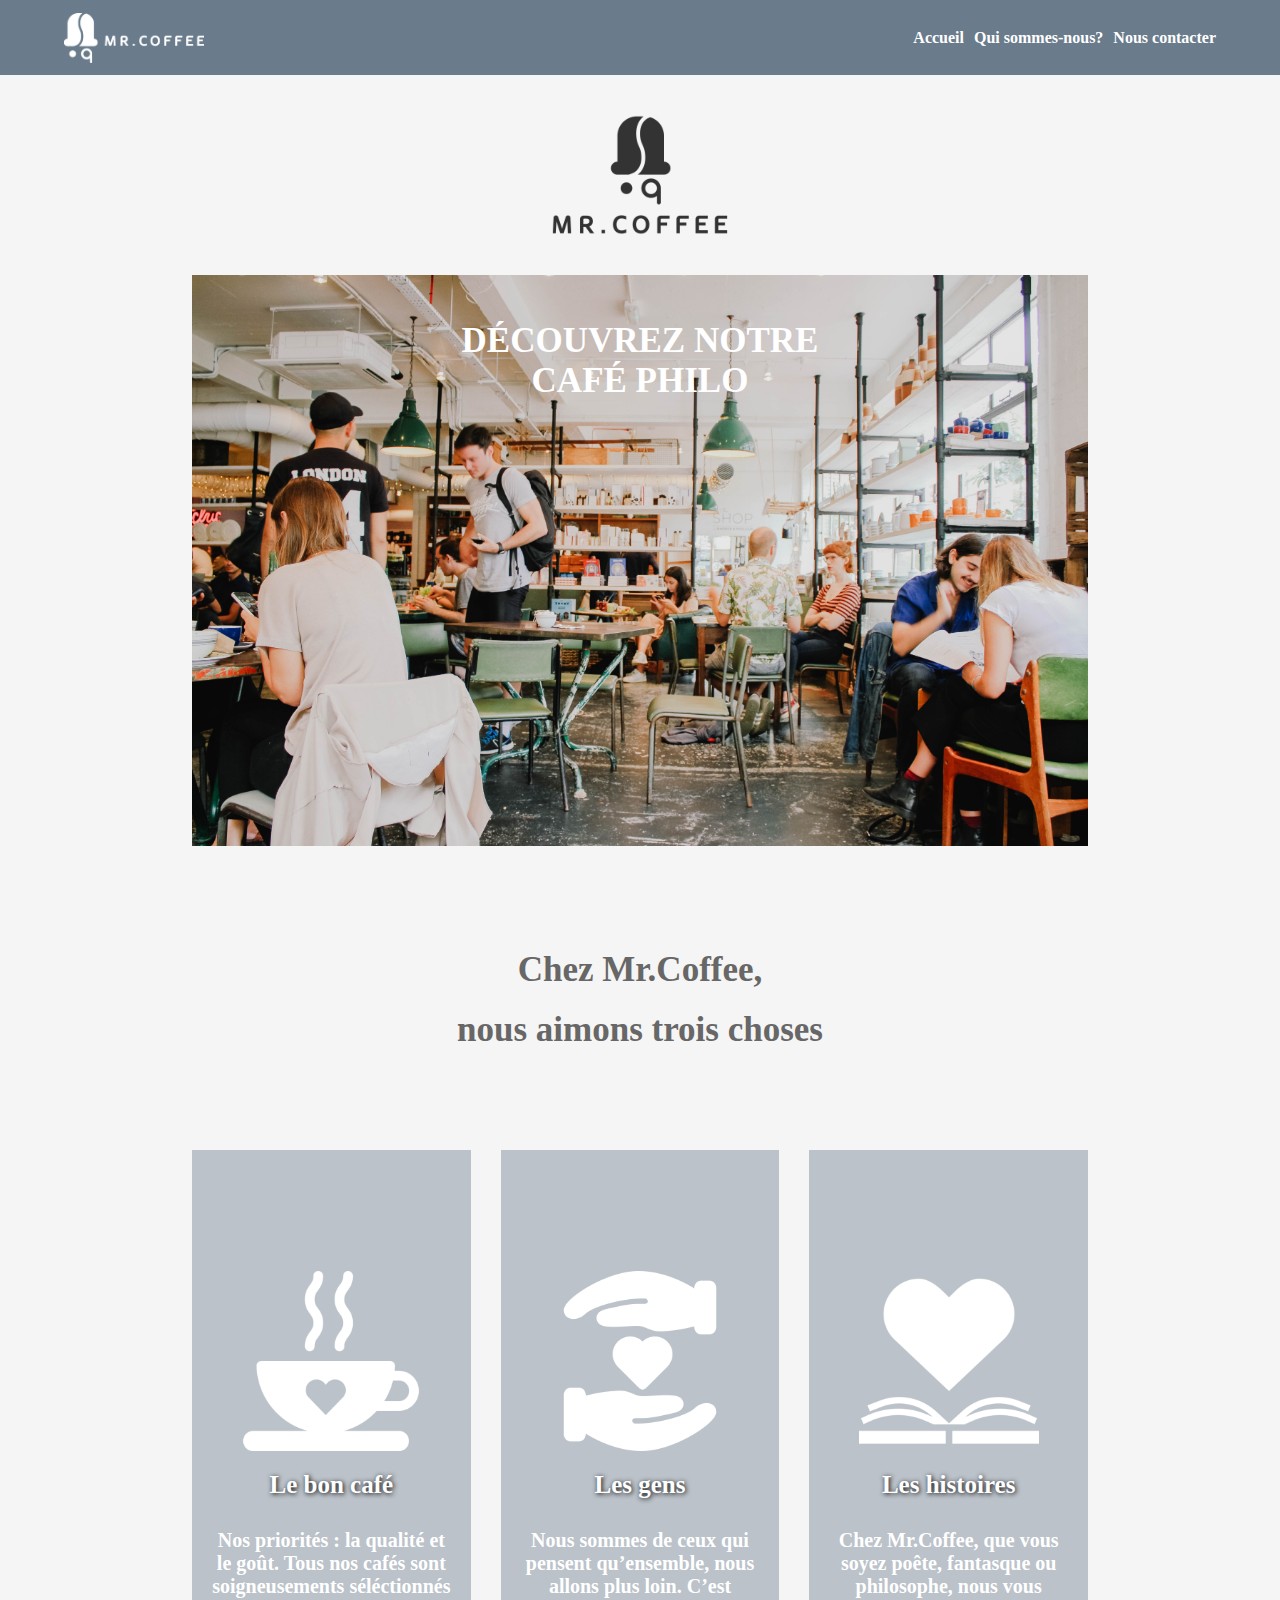
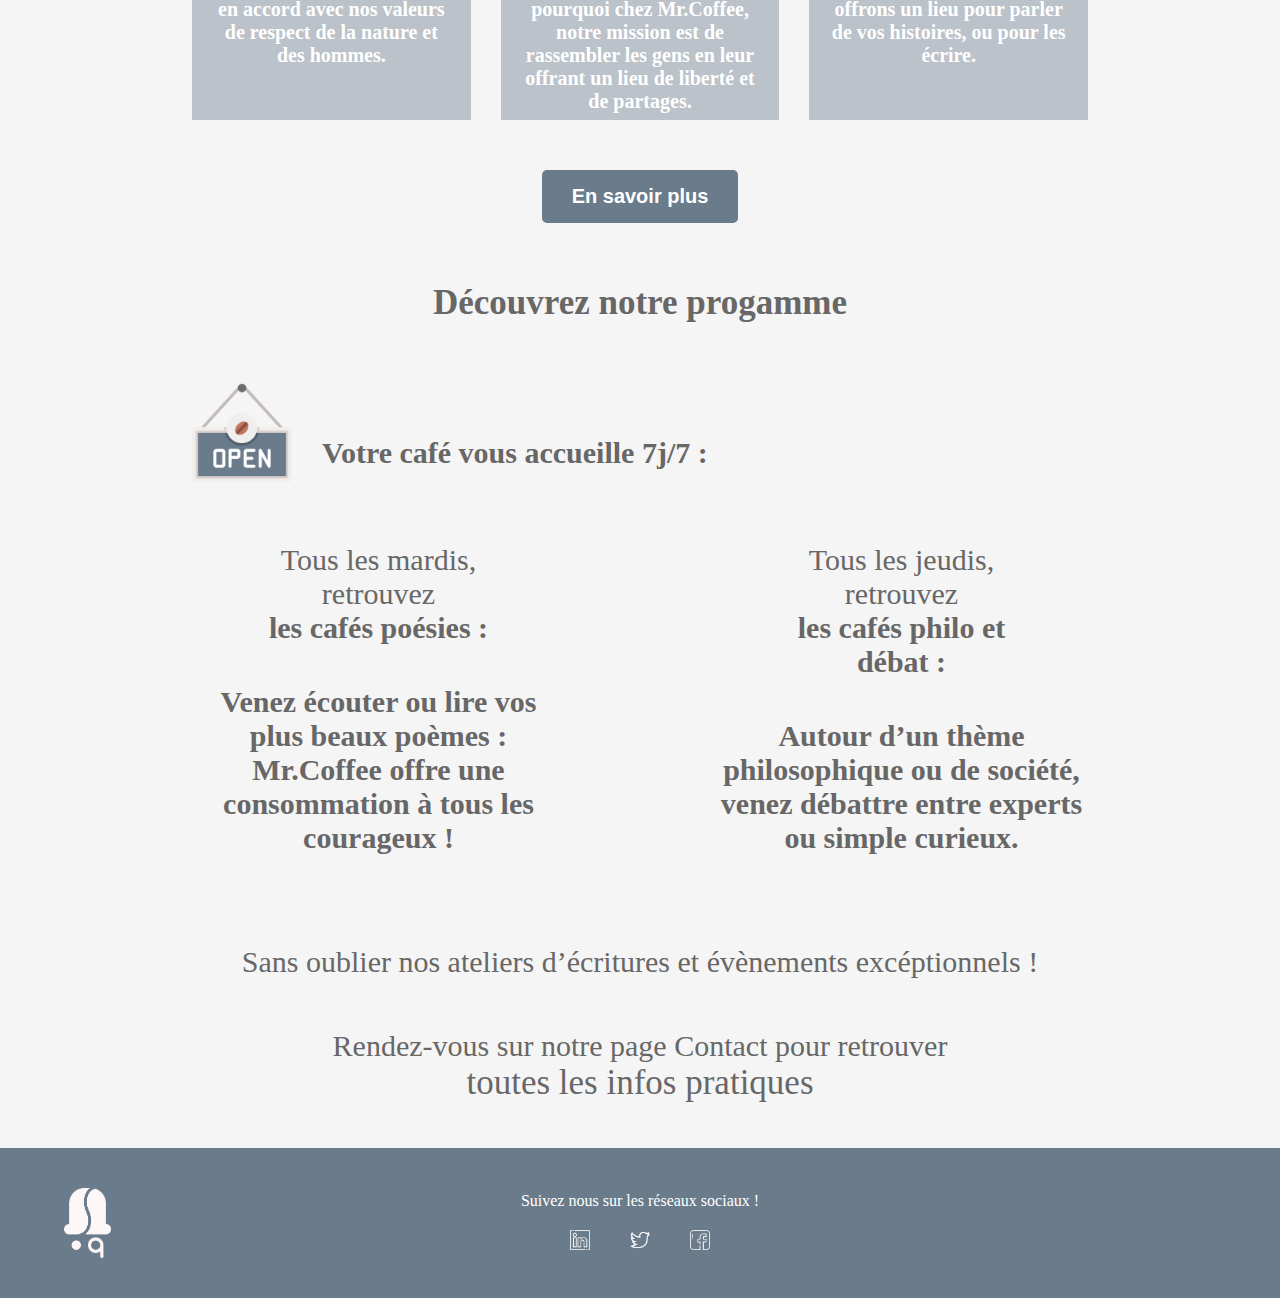
<file: www/index.html>
<!DOCTYPE html>
<html lang="en">
  <head>
    <meta charset="UTF-8" />
    <meta http-equiv="X-UA-Compatible" content="IE=edge" />
    <meta name="viewport" content="width=device-width, initial-scale=1.0" />
    <link rel="stylesheet" type="text/css" href="application.css" />
    <title>Mr. Coffee</title>
  </head>
  <body>
    <header>
      <div id="site-header">
        <div class="padding__left"></div>
        <div class="full__image__logo__white">
          <img
            id="full__logo__white"
            src="assets/full_logo_white.png"
            alt="logo "
          />
          <div class="padding__right"></div>
        </div>
        <nav>
          <ul>
            <li class="nav__item">
              <a href="/about.html"><h6>Accueil</h6> </a>
            </li>
            <li class="nav__item">
              <a href="/index.html"><h6>Qui sommes-nous?</h6></a>
            </li>
            <li class="nav__item">
              <a href="/contact.html"><h6>Nous contacter</h6></a>
            </li>
          </ul>
        </nav>
        <div class="padding__right"></div>
      </div>
    </header>
    <main>
      <figure>
        <div class="wrapper">
          <div class="padding__left__main"></div>
          <div id="full__image__logo__dark">
            <img
              id="full__logo__dark"
              src="assets/logo_mrcoffee.png"
              alt="logo main"
            />
          </div>
          <div class="padding__right__main"></div>
        </div>
      </figure>
      <figure>
        <div class="wrapper">
          <div class="padding__left__main"></div>
          <div id="center__image__column__img__restaurant">
            <img
              class="center__image__column__img"
              src="assets/mr_coffee_salle.jpg"
              alt="carde contact"
            />
            <div id="main__text">DÉCOUVREZ NOTRE CAFÉ PHILO</div>
          </div>
          <div class="padding__right__main"></div>
        </div>
      </figure>
      <section>
        <div class="wrapper">
          <div class="padding__left__main"></div>
          <div id="main__big__text">
            <div class="big__text"><h2>Chez Mr.Coffee,</h2></div>
            <div class="big__text"><h2>nous aimons trois choses</h2></div>
          </div>
          <div class="padding__right__main"></div>
        </div>
        <div class="wrapper">
          <div class="padding__left__main"></div>
          <div id="cards">
            <div class="card">
              <img
                class="icon"
                src="assets/icon_cafe.png"
                alt="Le bon café"
              />
              <div class="card__title"><h4>Le bon café</h4></div>
              <div class="card__text">
                <h5>
                  Nos priorités : la qualité et le goût. Tous nos cafés sont
                  soigneusements séléctionnés en accord avec nos valeurs de
                  respect de la nature et des hommes.
                </h5>
              </div>
            </div>
            <div class="card">
              <img
                class="icon"
                src="assets/icon_gens.png"
                alt="Les gens"
              />
              <div class="card__title"><h4>Les gens</h4></div>
              <div class="card__text">
                <h5>
                  Nous sommes de ceux qui pensent qu’ensemble, nous allons plus
                  loin. C’est pourquoi chez Mr.Coffee, notre mission est de
                  rassembler les gens en leur offrant un lieu de liberté et de
                  partages.
                </h5>
              </div>
            </div>
            <div class="card">
              <img
                class="icon"
                src="assets/icon_histoires.png"
                alt="Les histoires"
              />
              <div class="card__title"><h4>Les histoires</h4></div>
              <div class="card__text">
                <h5>
                  Chez Mr.Coffee, que vous soyez poête, fantasque ou philosophe,
                  nous vous offrons un lieu pour parler de vos histoires, ou
                  pour les écrire.
                </h5>
              </div>
            </div>
          </div>
          <div class="padding__right__main"></div>
        </div>
        <div class="wrapper">
          <div class="padding__left__main"></div>
          <div id="center__button">
            <button>En savoir plus</button>
          </div>

          <div class="padding__right__main"></div>
        </div>
      </section>
      <section>
        <div class="wrapper">
          <div class="padding__left__main"></div>
          <div id="main__big__text__one__row">
            <div class="big__text"><h2>Découvrez notre progamme</h2></div>
          </div>
          <div class="padding__right__main"></div>
        </div>
        <div class="wrapper">
          <div class="padding__left__main"></div>
          <div id="icon__open__with__bold__text">
            <img id="icon__open" src="assets/icon_open.png" alt="icon open" />
            <div id="bold__text__next__open__icon">
              <h3>Votre café vous accueille 7j/7 :</h3>
            </div>
          </div>
          <div class="padding__right__main"></div>
        </div>
        <article>
          <div class="wrapper">
            <div class="padding__left__main"></div>
            <div id="text__with__two__columns">
              <div class="text__column">
                <div class="text__front"><h3>Tous les mardis,</h3></div>
                <div class="text__first">
                  <h3>retrouvez</h3>
                  <span>les cafés poésies :</span>
                </div>

                <div class="text__second">
                  <h3>
                    Venez écouter ou lire vos plus beaux poèmes : Mr.Coffee
                    offre une consommation à tous les courageux !
                  </h3>
                </div>
              </div>
              <div class="text__column">
                <div class="text__front"><h3>Tous les jeudis,</h3></div>
                <div class="text__first">
                  <h3>retrouvez</h3>
                  <span>les cafés philo et débat :</span>
                </div>

                <div class="text__second">
                  <h3>
                    Autour d’un thème philosophique ou de société, venez
                    débattre entre experts ou simple curieux.
                  </h3>
                </div>
              </div>
            </div>
            <div class="padding__right__main"></div>
          </div>
        </article>
        <article>
          <div class="wrapper">
            <div class="padding__left__main"></div>
            <div id="center__tekst">
              <div id="center__first__text">
                <h3>
                  Sans oublier nos ateliers d’écritures et évènements
                  excéptionnels !
                </h3>
              </div>
              <div id="center__second__text">
                <h3>Rendez-vous sur notre page Contact pour retrouver</h3>
              </div>
              <div id="center__third__text">
                <h2>toutes les infos pratiques</h2>
              </div>
            </div>
            <div class="padding__right__main"></div>
          </div>
        </article>
      </section>
    </main>
    <footer>
      <div id="site-footer">
        <div class="padding__left"></div>

        <div class="full__image__logo__white">
          <img id="full__logo__blanc" src="assets/logo_blanc.png" alt="logo" />
        </div>
        <div id="footer__wrapper">
          <div id="footer__wrapper__text">
            <h6>Suivez nous sur les réseaux sociaux !</h6>
          </div>
          <div id="footer__wrapper__icons">
            <ul>
              <li class="footer_social_icon">
                <a href="https://www.linkedin.com/"
                  ><img
                    class="social__icon"
                    src="assets/logo_linkedin.png"
                    alt="logo linkedin"
                /></a>
              </li>
              <li class="footer_social_icon">
                <a href="https://twitter.com/"
                  ><img
                    class="social__icon"
                    src="assets/logo_twitter.png"
                    alt="logo twitter"
                /></a>
              </li>
              <li class="footer_social_icon">
                <a href="https://www.facebook.com/"
                  ><img
                    class="social__icon"
                    src="assets/logo_facebook.png"
                    alt="logo facebook"
                /></a>
              </li>
            </ul>
          </div>
        </div>
        <div class="padding__right"></div>
      </div>
    </footer>
  </body>
</html>
</file>
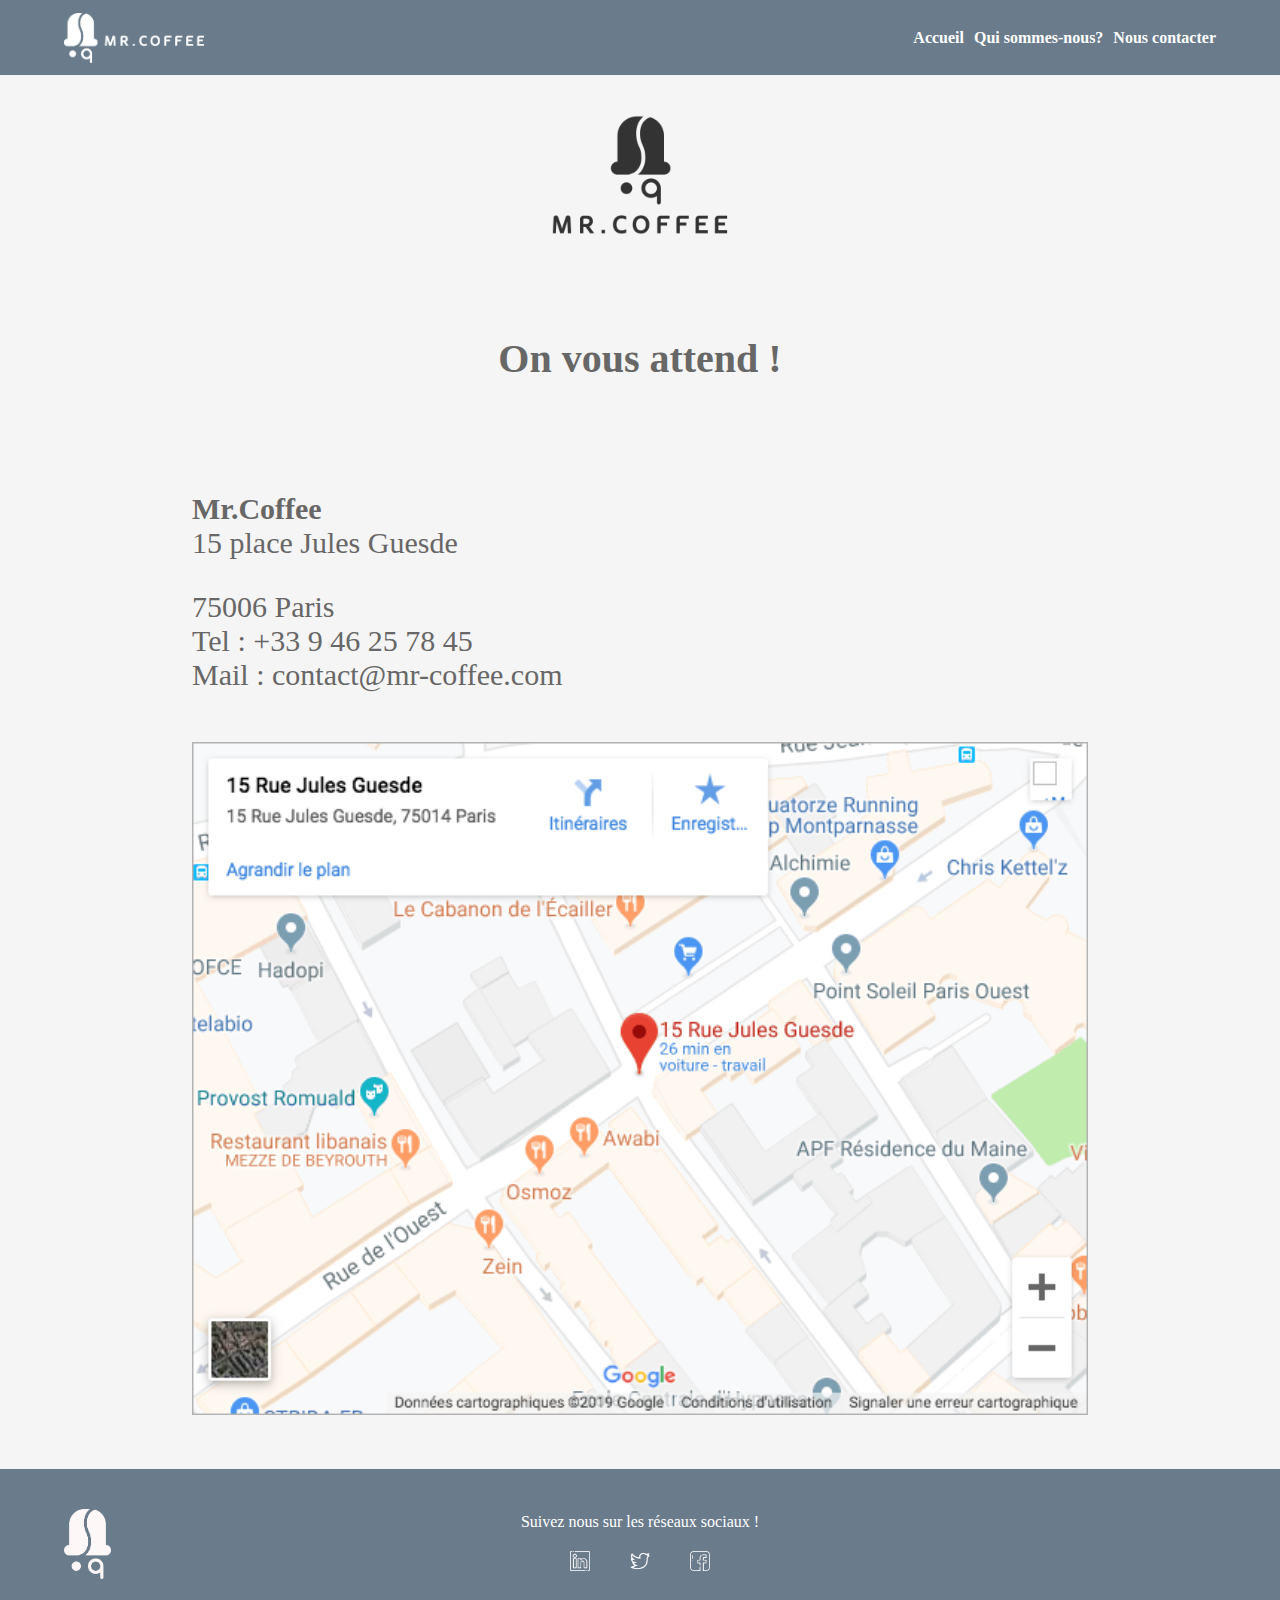
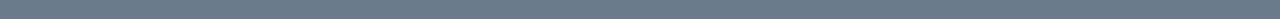
<file: www/contact.html>
<!DOCTYPE html>
<html lang="en">
  <head>
    <meta charset="UTF-8" />
    <meta http-equiv="X-UA-Compatible" content="IE=edge" />
    <meta name="viewport" content="width=device-width, initial-scale=1.0" />
    <link rel="stylesheet" type="text/css" href="application.css" />
    <title>Mr. Coffee</title>
  </head>
  <body>
    <header>
      <div id="site-header">
        <div class="padding__left"></div>
        <div class="full__image__logo__white">
          <img
            id="full__logo__white"
            src="assets/full_logo_white.png"
            alt="logo"
          />
        </div>
        <nav>
          <ul>
            <li class="nav__item">
              <a href="/about.html"><h6>Accueil</h6> </a>
            </li>
            <li class="nav__item">
              <a href="/index.html"><h6>Qui sommes-nous?</h6></a>
            </li>
            <li class="nav__item">
              <a href="/contact.html"><h6>Nous contacter</h6></a>
            </li>
          </ul>
        </nav>
        <div class="padding__right"></div>
      </div>
    </header>
    <main>
      <figure>
        <div class="wrapper">
          <div class="padding__left__main"></div>
          <div id="full__image__logo__dark">
            <img
              id="full__logo__dark"
              src="assets/logo_mrcoffee.png"
              alt="logo main"
            />
          </div>
          <div class="padding__right__main"></div>
        </div>
      </figure>
      <section>
        <div class="wrapper">
          <div class="padding__left__main"></div>
          <div id="main__big__text__one__row__contact">
            <div class="big__text">
              <h1> On vous attend !</h1>
            </div>
          </div>
          <div class="padding__right__main"></div>
        </div>
        <div class="wrapper">
          <div class="padding__left__main"></div>
          <div id="contact_one_column">
            <div id="bold__text__contact">
              <h3>Mr.Coffee</h3>
            </div>
            <div class="text__contact">
              <h3>15 place Jules Guesde</h3>
            </div>
            <div class="text__contact">
              <h3>75006 Paris</h3>
            </div>
            <div class="text__contact">
              <h3>Tel : +33 9 46 25 78 45</h3>
            </div>
            <div class="text__contact">
              <h3>Mail : contact@mr-coffee.com</h3>
            </div>
          </div>
          <div class="padding__right__main"></div>
        </div>

        <figure>
          <div class="wrapper">
            <div class="padding__left__main"></div>
            <div id="center__image__column">
              <img
                class="center__image__column__img"
                src="assets/carte_contact.png"
                alt="carde contact"
              />
            </div>
            <div class="padding__right__main"></div>
          </div>
        </figure>
      </section>
    </main>

    <footer>
      <div id="site-footer">
        <div class="padding__left"></div>

        <div class="full__image__logo__white">
          <img id="full__logo__blanc" src="assets/logo_blanc.png" alt="logo" />
        </div>
        <div id="footer__wrapper">
          <div id="footer__wrapper__text">
            <h6>Suivez nous sur les réseaux sociaux !</h6>
          </div>
          <div id="footer__wrapper__icons">
            <ul>
              <li class="footer_social_icon">
                <a href="https://www.linkedin.com/"
                  ><img
                    class="social__icon"
                    src="assets/logo_linkedin.png"
                    alt="logo linkedin"
                /></a>
              </li>
              <li class="footer_social_icon">
                <a href="https://twitter.com/"
                  ><img
                    class="social__icon"
                    src="assets/logo_twitter.png"
                    alt="logo twitter"
                /></a>
              </li>
              <li class="footer_social_icon">
                <a href="https://www.facebook.com/"
                  ><img
                    class="social__icon"
                    src="assets/logo_facebook.png"
                    alt="logo facebook"
                /></a>
              </li>
            </ul>
          </div>
        </div>
        <div class="padding__right"></div>
      </div>
    </footer>
  </body>
</html>
</file>
<file: www/application.css>
*,
*::before,
*::after {
  padding: 0;
  margin: 0;
  box-sizing: border-box;
}

:root {
  --text: #686767;
  --basicWhite: #fff;
  --backgroundMain: #f5f5f5;
  --backgroundHeaderFooter: #6a7b8b;
  --backgroundCard:#bbc2c9;
}

h1 {
  font-size: 40px;
  color: var(--text);
  font-weight: inherit;
}

h2 {
  font-size: 35px;
  font-weight: inherit;
}

h3 {
  font-size: 30px;
  color: var(--text);
  font-weight: inherit;
}

h4 {
  font-size: 25px;
  color: var(--basicWhite);
  font-weight: inherit;
}

h5 {
  font-size: 20px;
  color: var(--basicWhite);
  font-weight: inherit;
}

h6 {
  font-size: 16px;
  color: var(--basicWhite);
  font-weight: inherit;
}

span {
  font-size: 30px;
  color: var(--text);
  font-weight: bold;
}

@media screen and (max-width: 767px) {
  h1 {
    font-size: 30px;
    color: var(--text);
    font-weight: inherit;
  }

  h2 {
    font-size: 28px;
    font-weight: inherit;
  }

  h3 {
    font-size: 25px;
    color: var(--text);
    font-weight: inherit;
  }

  h4 {
    font-size: 20px;
    color: var(--basicWhite);
    font-weight: inherit;
  }

  h5 {
    font-size: 18px;
    color: var(--basicWhite);
    font-weight: inherit;
  }

  h6 {
    color: var(--basicWhite);
    font-size: 12px;
    font-weight: inherit;
  }

  span {
      font-size: 25px;
  }
}

/* header */
header {
  height: 75px;
  width: 100%;
  background-color: var(--backgroundHeaderFooter);
}

#site-header {
  height: 100%;
  width: 100%;
  display: grid;
  grid-template-columns: 5% 20% 70% 5%;
}

.full__image__logo__white {
  display: flex;
  justify-content: flex-start;
  align-items: center;
}

.nav__item {
  list-style: none;
  padding-left: 10px;
}

#full__logo__white {
  height: 50px;
}

ul {
  display: flex;
  align-items: center;
  justify-content: flex-end;
  height: 100%;
}

ul a {
  font-weight: bold;
  text-decoration: none;
}

@media screen and (max-width: 767px) {
  ul {
    margin-top: 20px;
  }
  #nav__wrapper {
    padding-top: 50px;
  }
}

/* main */

main {
  background: var(--backgroundMain);
}

.wrapper {
  height: 100%;
  width: 100%;
  display: grid;
  grid-template-columns: 15% 70% 15%;
}

#full__image__logo__dark {
  display: flex;
  justify-content: center;
  align-items: center;
  width: auto;
}

#full__logo__dark {
  height: 200px;
  display: flex;
}

#main__text {
  color: var(--basicWhite);
  display: flex;
  justify-content: center;
  font-weight: bold;
  position: absolute;
  top: 15%;
  left: 50%;
  transform: translate(-50%, -50%);
  text-align: center;
  font-size: 35px;
}

#center__image__column__img__restaurant {
  position: relative;
}

#main__big__text {
  display: flex;
  justify-content: center;
  align-items: center;
  height: 300px;
  flex-direction: column;
}

.big__text {
  color: var(--text);
  font-weight: bold;
  padding: 10px;
}

#cards {
  height: 100%;
  width: 100%;
  display: grid;
  grid-template-columns: auto auto auto;
  column-gap: 30px;
}

.card {
  background-color: var(--backgroundCard);
  height: 570px;
  display: flex;
  flex-direction: column;
  justify-content: center;
  text-align: center;
  align-items: center;
  color: var(--basicWhite);
}

@media screen and (max-width: 1200px) {
  #cards {
    display: flex;
    flex-direction: column;
    justify-content: center;
    align-items: center;
  }
  .card {
    height: 400px;
    margin-bottom: 30px;
  }

  #main__text {
    top: 24%;
    font-size: 20px;
  }
}

@media screen and (max-width: 767px) {
  .card {
    height: 550px;
    margin-bottom: 30px;
  }
}

.icon {
  padding-bottom: 20px;
  height: 200px;
}

.card__title {
  padding-left: 20px;
  padding-right: 20px;
  font-weight: bold;
  text-shadow: 1px 1px 5px black;
}

.card__text {
  height: 100px;
  padding-left: 20px;
  padding-right: 20px;
  padding-top: 30px;
  font-weight: bold;
}

#center__button {
  display: flex;
  justify-content: center;
  align-items: center;
  padding: 50px 0;
}

button {
  background-color: var(--backgroundHeaderFooter);
  color: var(--basicWhite);
  border: none;
  border-radius: 5px;
  font-size: 20px;
  font-weight: bold;
  padding: 15px 30px;
}

#main__big__text__one__row {
  display: flex;
  justify-content: center;
  align-items: center;
  padding: 0 20px 50px 20px;
}

#icon__open__with__bold__text {
  display: flex;
  justify-content: flex-start;
  align-items: center;
}
#icon__open {
  height: 100px;
}

#bold__text__next__open__icon h3 {
  font-weight: bold;
  margin-left: 30px;
  padding-top: 40px;
}

#text__with__two__columns {
  height: 100%;
  width: 100%;
  display: grid;
  grid-template-columns: auto auto;
  column-gap: 150px;
}

.text__column {
  display: flex;
  justify-content: center;
  align-items: center;
  flex-direction: column;
  text-align: center;
}

.text__front {
  padding-top: 60px;
}
.text__first {
  padding: 0 60px;
}

.text__second {
  padding: 40px 0;
  font-weight: bold;
}

#center__tekst {
  display: flex;
  justify-content: center;
  align-items: center;
  flex-direction: column;
}

#center__first__text {
  padding: 50px 0;
}

#center__third__text {
  color: var(--text);
  padding-bottom: 45px;
}

@media screen and (max-width: 767px) {
  #text__with__two__columns {
    grid-template-columns: auto;
  }
}

/* about */

.two__columns {
  height: 100%;
  width: 100%;
  display: grid;
  grid-template-columns: 50% 50%;
  column-gap: 100px;
  padding: 100px 0;
}

.text__with__image__column {
  display: flex;
  flex-direction: column;
  height: 100%;
  width: 100%;
}

.text__with__image__title {
  font-weight: bold;
}

.text__with__image__text {
  padding: 50px 0;
}

#textFirst {
  width: 100%;
}

#text-with-image-column-img-second {
  padding-bottom: 50px;
}

@media screen and (max-width: 767px) {
  .two__columns {
    height: 100%;
    width: 100%;
    display: grid;
    grid-template-columns: 100%;
    column-gap: 0;
    padding: 20px;
  }
}

/* Contact */

#main__big__text__one__row__contact {
  display: flex;
  justify-content: center;
  align-items: center;
  padding: 50px;
}

#contact_one_column {
  padding: 50px 0;
}

#bold__text__contact {
  font-weight: bold;
}

#contact_one_column .text__contact:nth-of-type(3) {
  padding-top: 30px;
}

#center__image__column {
  padding-bottom: 50px;
}

.center__image__column__img {
  width: 100%;
  height: auto;
  min-width: 70%;
  max-width: 100%;
}

@media screen and (max-width: 767px) {
  #bold__text__contact {
    font-weight: bold;
  }
}

/* footer */

footer {
  height: 150px;
  width: 100%;
  background-color: var(--backgroundHeaderFooter);
}

#site-footer {
  height: 100%;
  width: 100%;
  display: grid;
  grid-template-columns: 5% 20% 50% 20% 5%;
}

#full__logo__blanc {
  height: 70px;
}

#footer__wrapper {
  display: flex;
  justify-content: center;
  align-items: center;
  text-align: center;
  flex-direction: column;
}

#footer__wrapper__text {
  padding-bottom: 20px;
}

#footer__wrapper__icons {
  display: flex;
  flex-direction: row;
}

.footer_social_icon {
  padding: 0 20px;
  list-style: none;
}

.social__icon {
  height: 20px;
}

@media screen and (max-width: 767px) {
  #full__logo__blanc {
    height: 40px;
  }
}
</file>
